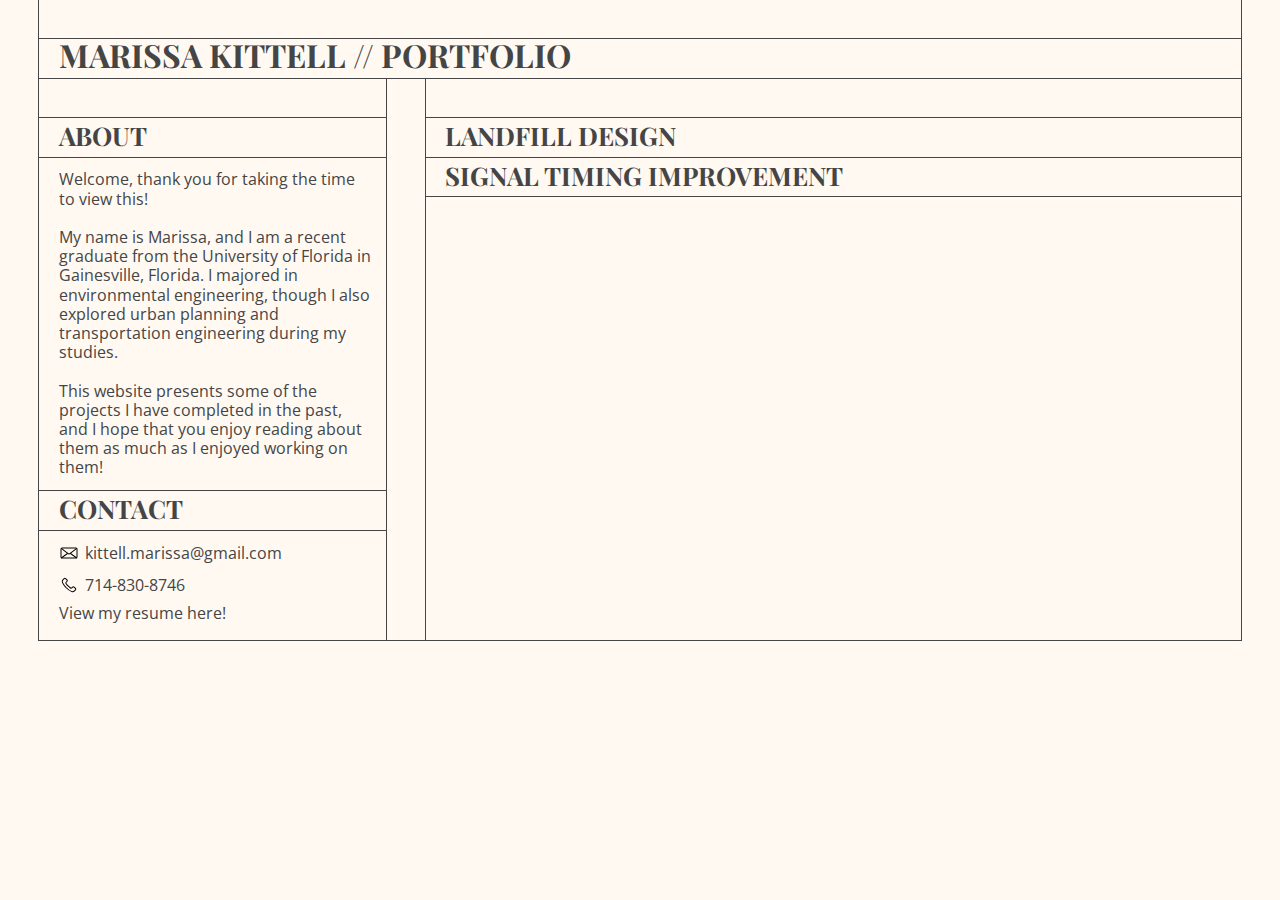
<file: index.html>
<!DOCTYPE html>
<html>
    <head>
        <title>Marissa Kittell's Portfolio // Home</title>
        <link rel="icon" href="/media/logo.svg" type="image/svg+xml">
        <link rel="stylesheet" href="css/style.css">
    </head>
    <body>
        <div id="top-spacer" class="spacer"> </div>
        <div id="top-titlebar">
            <h1 class="top-title">MARISSA KITTELL // PORTFOLIO</h1>
            <div id="page-content">
                <div class="left-side">
                    <div class="spacer"></div>
                    <h2>ABOUT</h2>
                    <p class="intro">Welcome, thank you for taking the time to view this!<br><br>
                    My name is Marissa, and I am a recent graduate from the University of Florida in Gainesville, Florida. I majored in environmental engineering, though I also explored urban planning and transportation engineering during my studies.<br><br>
                    This website presents some of the projects I have completed in the past, and I hope that you enjoy reading about them as much as I enjoyed working on them!</p>
                    <h2>CONTACT</h2>
                    <div class="contact">
                        <span class="email">
                            <img src = "media/email.svg" alt = "E-Mail Icon"/>
                            <p>kittell.marissa@gmail.com</p>
                        </span>
                        <span class="phone">
                            <img src = "media/phone.svg" alt = "Phone Icon"/>
                            <p>714-830-8746</p>
                        </span>
                        <span class="resume">
                            <a href="media/resume_MarissaKittell.pdf">View my resume here!</a>
                        </span>
                    </div>
                </div>
                <div class="projects-gallery">
                    <div class="spacer"></div>
                    <div class="landfill-design project-card">
                        <ul class="project-list">
                            <li><a href="pages/landfill.html"><h2>LANDFILL DESIGN</h2></a></li>
                            <li><a href="pages/signal-timing.html"><h2>SIGNAL TIMING IMPROVEMENT</h2></a></li>
                            
                        </ul>
                    </div>
                </div>
            
            </div>
            <div id="bottom-spacer" class="spacer"></div>
        </div>
        
        
        
        
        <!--<a href="page1.html">calendar!</a>-->
        
        
    </body>
</html>
</file>
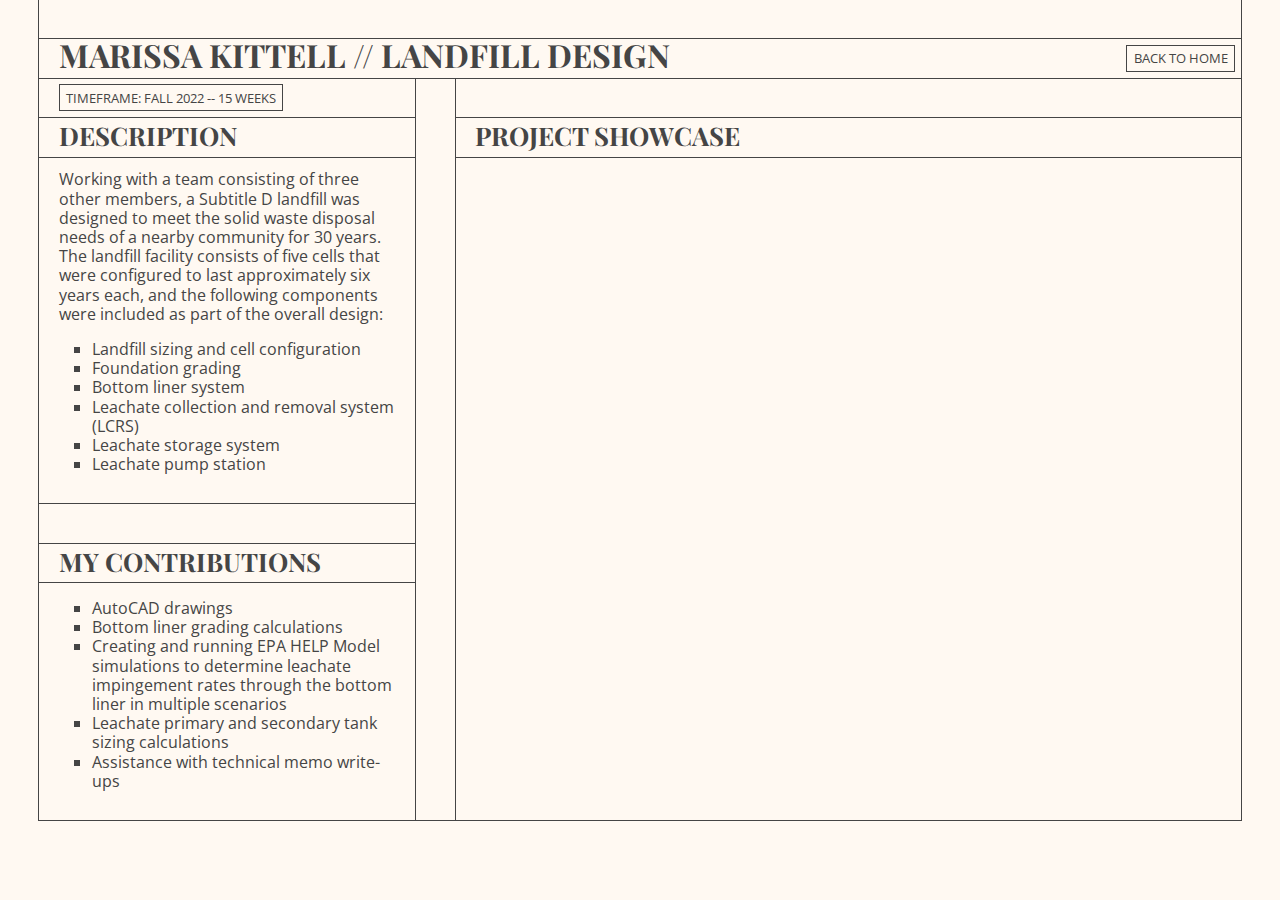
<file: pages/landfill.html>
<!DOCTYPE html>
<html>
    <head>
        <title>Marissa Kittell's Portfolio // Landfill Design</title>
        <link rel="icon" href="/media/logo.svg" type="image/svg+xml">
        <link rel="stylesheet" href="../css/style.css">
    </head>
    <body>
        <div id="top-spacer" class="spacer"> </div>
        <div id="top-titlebar">
            <h1 class="top-title">MARISSA KITTELL // LANDFILL DESIGN</h1>
            <div class="textbox">
                <a href="../index.html">BACK TO HOME</a>
            </div>
            <div id="landfill-proj-info">
                <div class="lf-left-side">
                    <div class="spacer">
                        <div class="textbox">
                            <p>TIMEFRAME: FALL 2022 -- 15 WEEKS</p>
                        </div>
                    </div>
                    <h2>DESCRIPTION</h2>
                    <span class="proj-desc landfill-desc">
                        <p>Working with a team consisting of three other members, a Subtitle D landfill was designed to meet the solid waste disposal needs of a nearby community for 30 years. The landfill facility consists of five cells that were configured to last approximately six years each, and the following components were included as part of the overall design:</p>
                        <ul>
                            <li>Landfill sizing and cell configuration</li>
                            <li>Foundation grading</li>
                            <li>Bottom liner system</li>
                            <li>Leachate collection and removal system (LCRS)</li>
                            <li>Leachate storage system</li>
                            <li>Leachate pump station</li>
                        </ul>
                    </span>
                    <div class="spacer"></div>
                    <h2>MY CONTRIBUTIONS</h2>
                    <span class="proj-contrib landfill-contrib">
                        <ul>
                            <li>AutoCAD drawings</li>
                            <li>Bottom liner grading calculations</li>
                            <li>Creating and running EPA HELP Model simulations to determine leachate impingement rates through the bottom liner in multiple scenarios</li>
                            <li>Leachate primary and secondary tank sizing calculations</li>
                            <li>Assistance with technical memo write-ups</li>
                        </ul>
                    </span>
                </div>
                <div class="lf-right-side">
                    <div class="spacer"></div>
                    <div class="proj-drawings-heading">
                        <h2>PROJECT SHOWCASE</h2>
                        <!--<p class="drawings-info">i<span>The drawings displayed are true to the original submissions, though they do not depict all drawings completed during this project.</span></p>!-->
                    </div>
                    <div class="images landfill-images">
                        <iframe src="../media/landfill-portfolio.pdf"></iframe>
                    </div>
                
                </div>
                
            </div>
            <div class="spacer"></div>
        </div>
        <div>
            
        
        
        
        
        <!--<a href="page1.html">calendar!</a>-->
        
        
    </body>
</html>
</file>
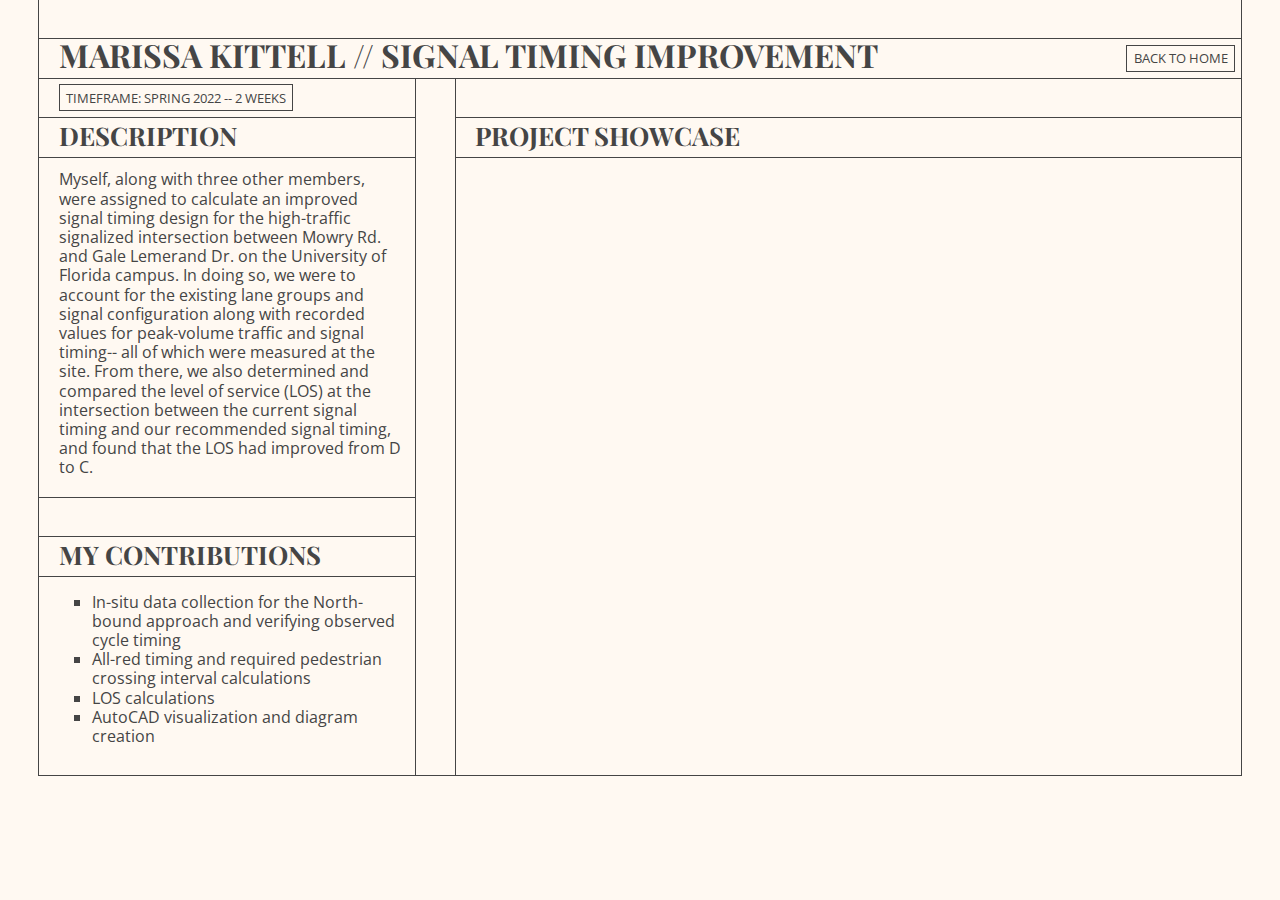
<file: pages/signal-timing.html>
<!DOCTYPE html>
<html>
    <head>
        <title>Marissa Kittell's Portfolio // Signal Timing Improvement</title>
        <link rel="icon" href="../media/logo.ico" type="image/x-icon">
        <link rel="stylesheet" href="../css/style.css">
    </head>
    <body>
        <div id="top-spacer" class="spacer"> </div>
        <div id="top-titlebar">
            <h1 class="top-title">MARISSA KITTELL // SIGNAL TIMING IMPROVEMENT</h1>
            <div class="textbox">
                <a href="../index.html">BACK TO HOME</a>
            </div>
            <div id="landfill-proj-info">
                <div class="lf-left-side">
                    <div class="spacer">
                        <div class="textbox">
                            <p>TIMEFRAME: SPRING 2022 -- 2 WEEKS</p>
                        </div>
                    </div>
                    <h2>DESCRIPTION</h2>
                    <span class="proj-desc signal-desc">
                        <p>Myself, along with three other members, were assigned to calculate an improved signal timing design for the high-traffic signalized intersection between Mowry Rd. and Gale Lemerand Dr. on the University of Florida campus. In doing so, we were to account for the existing lane groups and signal configuration along with recorded values for peak-volume traffic and signal timing-- all of which were measured at the site. From there, we also determined and compared the level of service (LOS) at the intersection between the current signal timing and our recommended signal timing, and found that the LOS had improved from D to C.</p>
                    </span>
                    <div class="spacer"></div>
                    <h2>MY CONTRIBUTIONS</h2>
                    <span class="proj-contrib landfill-contrib">
                        <ul>
                            <li>In-situ data collection for the North-bound approach and verifying observed cycle timing</li>
                            <li>All-red timing and required pedestrian crossing interval calculations</li>
                            <li>LOS calculations</li>
                            <li>AutoCAD visualization and diagram creation</li>
                        </ul>
                    </span>
                </div>
                <div class="lf-right-side">
                    <div class="spacer"></div>
                    <div class="proj-drawings-heading">
                        <h2>PROJECT SHOWCASE</h2>
                        <!--<p class="drawings-info">i<span>The drawings displayed are true to the original submissions, though they do not depict all drawings completed during this project.</span></p>!-->
                    </div>
                    <div class="images signal-timing-images">
                        <iframe src="../media/intersection-timing-proj.pdf"></iframe>
                    </div>
                
                </div>
                
            </div>
            <div class="spacer"></div>
        </div>
        <div>
            
        
        
        
        
        <!--<a href="page1.html">calendar!</a>-->
        
        
    </body>
</html>
</file>
<file: css/style.css>
/*=== FONTS ****/
/* Playfair Display */
@import url('https://fonts.googleapis.com/css2?family=Playfair+Display:ital,wght@0,400;0,500;0,700;1,400&display=swap');

/* Open Sans */
@import url('https://fonts.googleapis.com/css2?family=Open+Sans:ital,wght@0,400;0,600;1,400;1,600&display=swap');

/*=== COLORS ****/
:root {
    --bg-main: #FFF9F2; /* FFF9F2 */
    --text-main: #454545;
    --hover-color: #CDE2E9;
    background: var(--bg-main);

    --spacing: 3vw;
    --border-main: 1.5px solid var(--text-main);
}


body {
    display: block;
    position: absolute;
    left: var(--spacing);
    right: var(--spacing);
    margin: 0;
    background-color: var(--bg-main);
}

.spacer {
    height: var(--spacing);
}

#top-spacer {
    border-left: var(--border-main);
    border-right: var(--border-main);
}

h1 {
    color: var(--text-main);
    font-family: 'Playfair Display', serif;
    font-weight: 700;
    font-size: 2.5vw;
    letter-spacing: 4%;
    line-height: 2.5vw;
}

#top-titlebar{
    position: absolute;
    display: block;
    width: 100%;
    margin-bottom: var(--spacing); 
}

h1.top-title {
    text-align: left;
    background-color: var(--bg-main);
    padding-left: 1.5vw;
    margin: 0;
    position: relative;
    height: var(--spacing);
    border: var(--border-main);
}

#page-content {
    display: flex;
    justify-content: flex-start;
}


h2 {
    color: var(--text-main);
    font-family: 'Playfair Display', serif;
    font-weight: 700;
    font-size: 2vw;
    letter-spacing: 4%;  
    padding-left: 1.5vw;
    margin: 0; 
    height: var(--spacing);
}

p, a {
    color: var(--text-main);
    font-family: 'Open Sans', sans-serif;
    font-weight: 400;
    font-size: 1.25vw;
    line-height: 1.5vw;
    padding: 1vw 1vw 1vw 1.5vw;
    margin: 0;
    text-decoration: none; 
}
.left-side {
    width: 40vw;
    border-left: var(--border-main);
    border-right: var(--border-main);
}

.left-side .spacer, 
.left-side h2,
.left-side .intro {
    border-bottom: var(--border-main);
}

.email, .phone {
    display: flex;
    align-content: center;
}

.contact {
    
    padding: .5vw 0 1vw 1.5vw;
}

.email p,
.phone p {
    padding: .5vw 0 .5vw .5vw;
}

.contact a {
    display: block;
    padding: .25vw 0;
}

.projects-gallery {
    display: block;
    margin-left: var(--spacing);
    width: 100%;
    border-left: var(--border-main);
    border-right: var(--border-main);

}

.project-list {
    list-style: none;
    margin: 0;
    padding: 0;
}

.project-list li {
    border-top: var(--border-main);
    background-color: var(--bg-main);
    transition: background-color 0.5s ease-in 0s;
}


.project-list li:hover {
    cursor: pointer;
    background-color: var(--hover-color);
    transition: background-color 0.5s ease-in 0s;
}



.project-list li:last-child {
    border-bottom: var(--border-main);
}

.project-list a {
    padding: 0;
    line-height: normal;
}

/*=== LANDFILL PROJ PAGE ===*/
/* "Back to Home" button */
#top-titlebar > .textbox {
    position: absolute;
    border: var(--border-main);
    text-align: center;
    right: 0.5vw;
    top: 0.5vw;
    padding: 0.25vw 0.5vw;
    transition: background-color 0.3s ease-in 0s;
    line-height: 0;
}

#top-titlebar > .textbox a {
    font-size: 1vw;
    padding: 0;
}

#top-titlebar > .textbox:hover {
    display: block;
    background-color: var(--hover-color);
    transition: all 0.2s ease-in 0s;
}

.landfill-proj-info {
    display: block;
}

.lf-left-side {
    width: 45vw;
    border-left: var(--border-main);
    border-right: var(--border-main);
}

/* Timeframe textbox */
.lf-left-side .textbox {
    position: relative;
    border: var(--border-main);
    text-align: center;
    left: 1.5vw;
    top: 0.4vw;
    padding: 1vw 0.5vw;
    width: fit-content;
}

.lf-left-side .textbox p {
    padding: 0;
    font-size: 1vw;
    line-height: 0;
}

.lf-left-side .spacer {
    align-items: center;
}

.lf-left-side h2 {
    border-top: var(--border-main);
    border-bottom: var(--border-main);
}

.lf-left-side ul {
    list-style-type: square;
    font-family: 'Open Sans', sans-serif;
    font-weight: 400;
    font-size: 1.25vw;
    line-height: 1.5vw;
    color: var(--text-main);

    
    margin-left: 1vw;
    padding-bottom: 1vw;
    padding-right: 1.5vw;
    
}

.lf-left-side p {
    padding-bottom: 0vw;
}


.lf-left-side .spacer:nth-of-type(2) {
    border-top: var(--border-main);
}

#landfill-proj-info {
    display: flex;
    justify-content: flex-start;
}

.lf-right-side {
    display: flex;
    flex-direction: column;
   
    width: 100%;
    border-right: var(--border-main);
    border-left: var(--border-main);
    margin-left: var(--spacing);
}

.lf-right-side > .spacer {
    position: relative;
    min-height: var(--spacing);
}

#top-titlebar > .spacer {
    border-top: var(--border-main);
}

.proj-drawings-heading {
    display: flex;
    justify-content: space-between;
    align-items: center;
    border-top: var(--border-main);
    border-bottom: var(--border-main);
}

.proj-drawings-heading p.drawings-info{
    position: absolute;
    text-align: center;
    padding: 0;
    right: 1vw;
    height: 1.25vw;
    width: 1.25vw;
    font-size: 1vw;
    line-height: 1.25vw;
    border: var(--border-main);
    border-radius: 3vw;
}

.proj-drawings-heading span  {
    display:none;
    position: absolute;
    right: -0.115vw;
    top: 2vw;
    font-size: .75vw;
    line-height: .75vw;
    background: var(--hover-color);
    padding: .5vw;
    width:10vw;
    text-align: right;
    transition: width 0.7s ease-in 0s;
    
}

.proj-drawings-heading span:after {
    content:'';
    width: 0;
    height: 0;
    border: 0.75vw solid transparent;
    border-top: 0;
    border-bottom: 1vw solid var(--hover-color);
    position: absolute;
    top: -0.5vw;
    right: 0vw;
}

.proj-drawings-heading p.drawings-info:hover {
    background: var(--hover-color);
}

.proj-drawings-heading p.drawings-info:hover span {
    display: block;
    
}

.lf-right-side .images {
    height: 100%;
    width: 100%;
}

/* iframe/pdf viewer styling */
.lf-right-side .images iframe {
    border: none;
    display: block;
    width:100%;
    height: 100%;
    position: relative;
    
}

span.signal-desc p {
    padding-bottom: 1.5vw;
}
</file>
